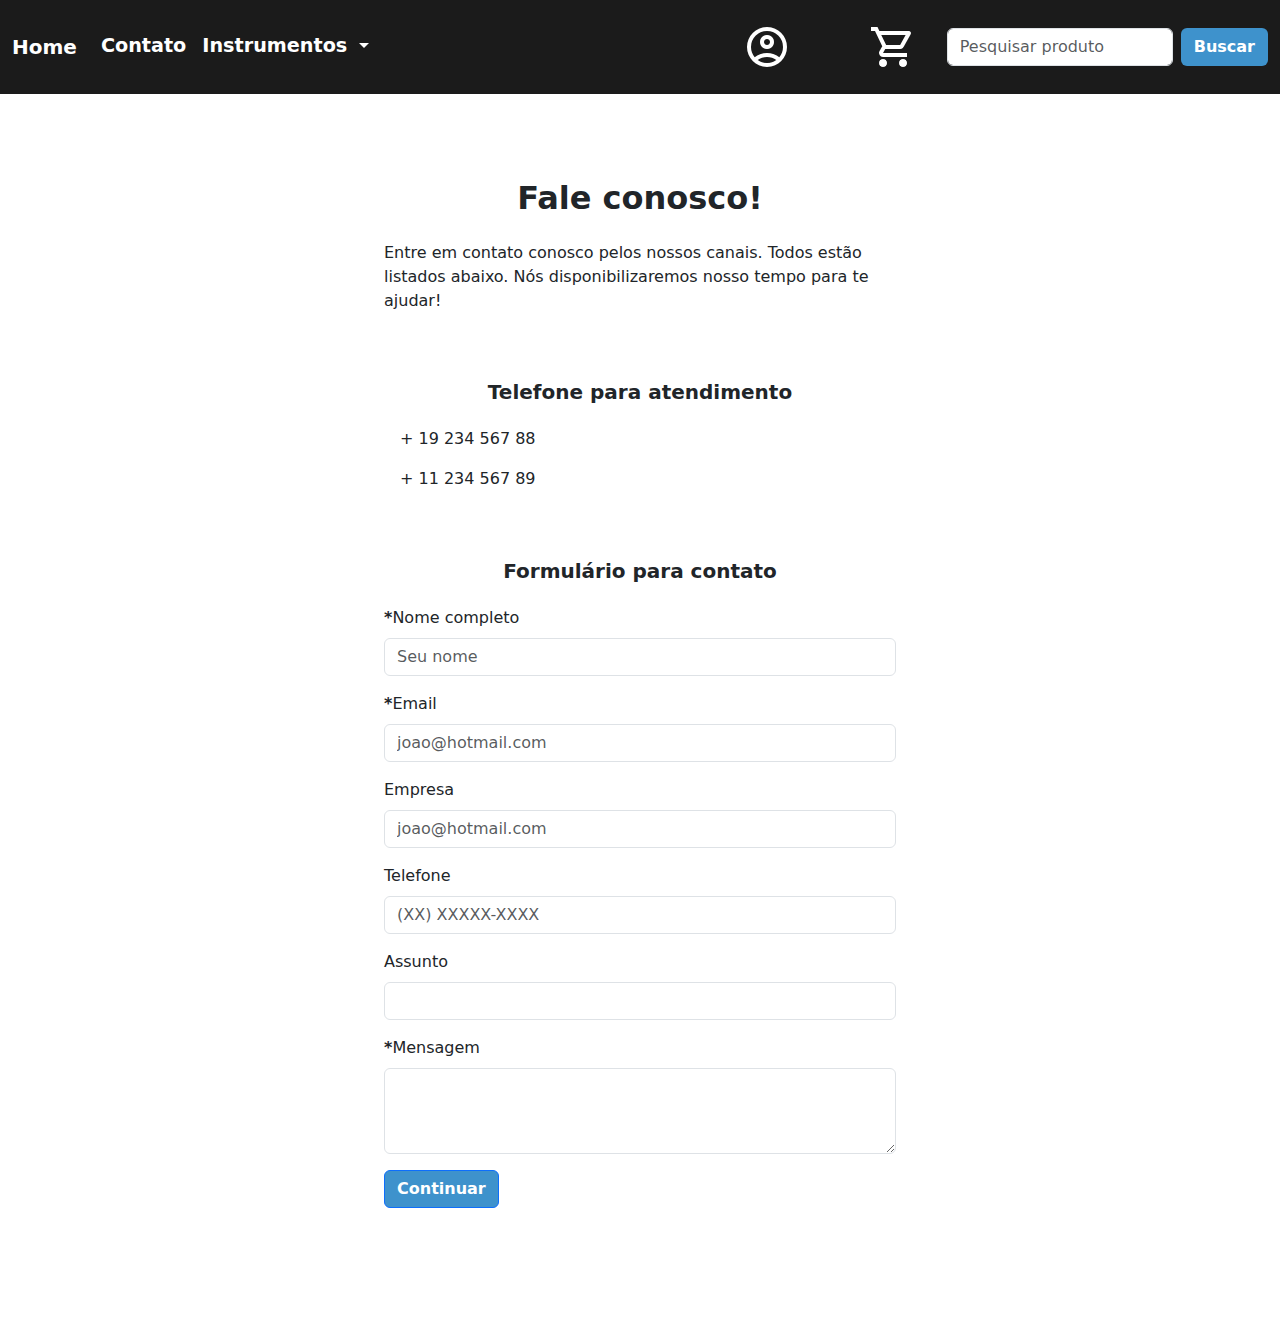
<file: contato.html>
<!DOCTYPE html>
<html lang="pt-BR">
    <head>
        <meta charset="UTF-8">
        <link rel="stylesheet" href="https://fonts.googleapis.com/css2?family=Material+Symbols+Outlined:opsz,wght,FILL,GRAD@20..48,100..700,0..1,-50..200&icon_names=menu" />
    <link href="https://cdn.jsdelivr.net/npm/bootstrap@5.3.3/dist/css/bootstrap.min.css" rel="stylesheet" integrity="sha384-QWTKZyjpPEjISv5WaRU9OFeRpok6YctnYmDr5pNlyT2bRjXh0JMhjY6hW+ALEwIH" crossorigin="anonymous">
    <link rel="stylesheet" href="./style.css">
        <link rel="stylesheet" href="./contato.css">
        <link rel="stylesheet" href="./cards/cards.css">
        <meta name="viewport" content="width=device-width, initial-scale=1.0">
        <title>Contato</title>
    </head>
    <body>
    
                <!--NAVBAR MENU-->
                <nav class="navbar fixed-top navbar-expand-lg ">
                    <div class="container-fluid">
                        <a class="navbar-brand" href="./index.html">Home</a>
                        <button class="navbar-toggler" type="button" data-bs-toggle="collapse" data-bs-target="#navbarScroll" aria-controls="navbarScroll" aria-expanded="false" aria-label="Toggle navigation">
                        <span class="navbar-toggler-icon"></span> 
                    </button>
                    <div class="collapse navbar-collapse" id="navbarScroll">
                        <ul class="navbar-nav me-auto my-2 my-lg-0 navbar-nav-scroll" style="--bs-scroll-height: 100px;">
                           
                            <li class="nav-item">
                                <a class="nav-link right" href="#">Contato</a>
                            </li>
                            <li class="nav-item dropdown">
                                <a class="nav-link dropdown-toggle" href="#" role="button" data-bs-toggle="dropdown" aria-expanded="false">
                                    Instrumentos
                                </a>
                                <ul class="dropdown-menu">
                                    <li><a class="dropdown-item" href="./instrumentos/corda.html">Instrumentos de Corda</a></li>
                                    <li><a class="dropdown-item" href="./instrumentos/sopro.html">Instrumentos de Sopro</a></li>
                                    <li><a class="dropdown-item" href="./instrumentos/tecla.html">Teclas</a></li>
                                    <li><a class="dropdown-item" href="./instrumentos/percussao.html">Percussão</a></li>
                                    <li><hr class="dropdown-divider"></li>
                                    <li><a class="dropdown-item" href="./instrumentos/audio.html">Áudio e acessórios</a></li>
                                </ul>
                            </li>
                        </ul>
                       <div class="icons">
                            <li class=" user dropdown">
                                <a  data-bs-toggle="dropdown" href="#"><img src="./assets/user.png" width="50%"></a>
                                <ul class="dropdown-menu">
                                        <li><a class="dropdown-item" href="./user/cadastro.html">Cadastre-se</a></li>
                                        <li><a class="dropdown-item" href="./user/login.html">Logar</a></li>
            
                                    </ul>
                            </li>
                            <button class="open-btn" onclick="openMenu()"><img src="./assets/cart.png" width="50%" ></button>
                        </div>
                        <!--MENU OFF-CANVAS-->
                        <div class="off-canvas" id="menu">
                            <button class="close-btn btn" onclick="closeMenu()">Fechar</button>
                            <ul>
                            <li><a class="pedidos">Pedidos</a></li>
                            </ul>
                            <div id="cartItems">
        
                            </div>
                       
                        <p id="totalPrice">Total: R$ 0,00</p>
                        <a href="#" class="btn btn-off">Finalizar</a>
                  
                        </div>

                        <form class="d-flex form-width" role="search" id="searchForm">
                            <input class="form-control me-2" type="search" placeholder="Pesquisar produto" aria-label="Search" id="searchQuery">
                            <button class="btn" type="submit">Buscar</button>
                        </form>
                    </div>
                </div>
            </nav>


            <div class="content">

                <h2 class="title-bold">Fale conosco!</h2>
                <p>Entre em contato conosco pelos nossos canais. Todos estão listados abaixo. Nós disponibilizaremos nosso tempo para te ajudar!</p>
                <h5 class="title-bold">Telefone para atendimento</h5>
                <p><i class="fas fa-phone me-3"></i> + 19 234 567 88</p>
                <p><i class="fas fa-print me-3"></i> + 11 234 567 89</p>
                <h5 class="title-bold">Formulário para contato</h5>

                <form id="Formulario">
                <div class="mb-3">
                    <label for="exampleInputEmail1" class="form-label"><strong>*</strong>Nome completo</label>
                    <input type="text" class="form-control" id="name" placeholder="Seu nome"required>
                </div>
                <div class="mb-3">
                    <label for="exampleInputEmail1" class="form-label" required><strong>*</strong>Email</label>
                    <input type="email" class="form-control" id="email" name="email" placeholder="joao@hotmail.com" aria-describedby="emailHelp" required>
                </div>
                <div class="mb-3">
                    <label for="exampleInputEnterprise" class="form-label" >Empresa</label>
                    <input type="text" class="form-control" id="empresa" name="empresa" placeholder="joao@hotmail.com" aria-describedby="emailHelp" >
                </div>
                <div class="mb-3">
                        <label for="telefone" class="form-label">Telefone</label>
                        <input type="tel" class="form-control" id="telefone" placeholder="(XX) XXXXX-XXXX" pattern="\(\d{2}\) \d{5}-\d{4}">
                </div>
                <div class="mb-3">
                    <label for="assunto" class="form-label">Assunto</label>
                    <input type="text" class="form-control" id="assunto" name="assunto">
            </div>

                <div class="mb-3">
                    <label for="exampleFormControlTextarea1" class="form-label" ><strong>*</strong>Mensagem</label>
                    <textarea class="form-control" id="exampleFormControlTextarea1" rows="3"required></textarea>
                </div>
                <button type="submit" class="btn btn-primary">Continuar</button>
            </form>
            
        </div>

        <script>
            const telefoneInput = document.getElementById('telefone');

telefoneInput.addEventListener('input', function (e) {
    let valor = e.target.value.replace(/\D/g, ''); // Remove tudo o que não for número
    if (valor.length <= 2) {
        valor = `(${valor}`;
    } else if (valor.length <= 6) {
        valor = `(${valor.slice(0, 2)}) ${valor.slice(2)}`;
    } else {
        valor = `(${valor.slice(0, 2)}) ${valor.slice(2, 7)}-${valor.slice(7, 11)}`;
    }
    e.target.value = valor; // Atualiza o valor do input
});
            document.getElementById('Formulario').addEventListener('submit', function(event) {
                event.preventDefault(); // Previne o envio padrão do formulário
        
                // Aqui você pode adicionar sua lógica de validação, se necessário
        
                // Redireciona após o envio
                window.alert("Sua mensagem foi enviada, obrigado!")
            });
        </script>

            <script src="./script.js"></script>
        <script src="./search.js"></script>
        <script src="https://cdn.jsdelivr.net/npm/bootstrap@5.3.3/dist/js/bootstrap.bundle.min.js" integrity="sha384-YvpcrYf0tY3lHB60NNkmXc5s9fDVZLESaAA55NDzOxhy9GkcIdslK1eN7N6jIeHz" crossorigin="anonymous"></script>
</body>
</html>
</file>
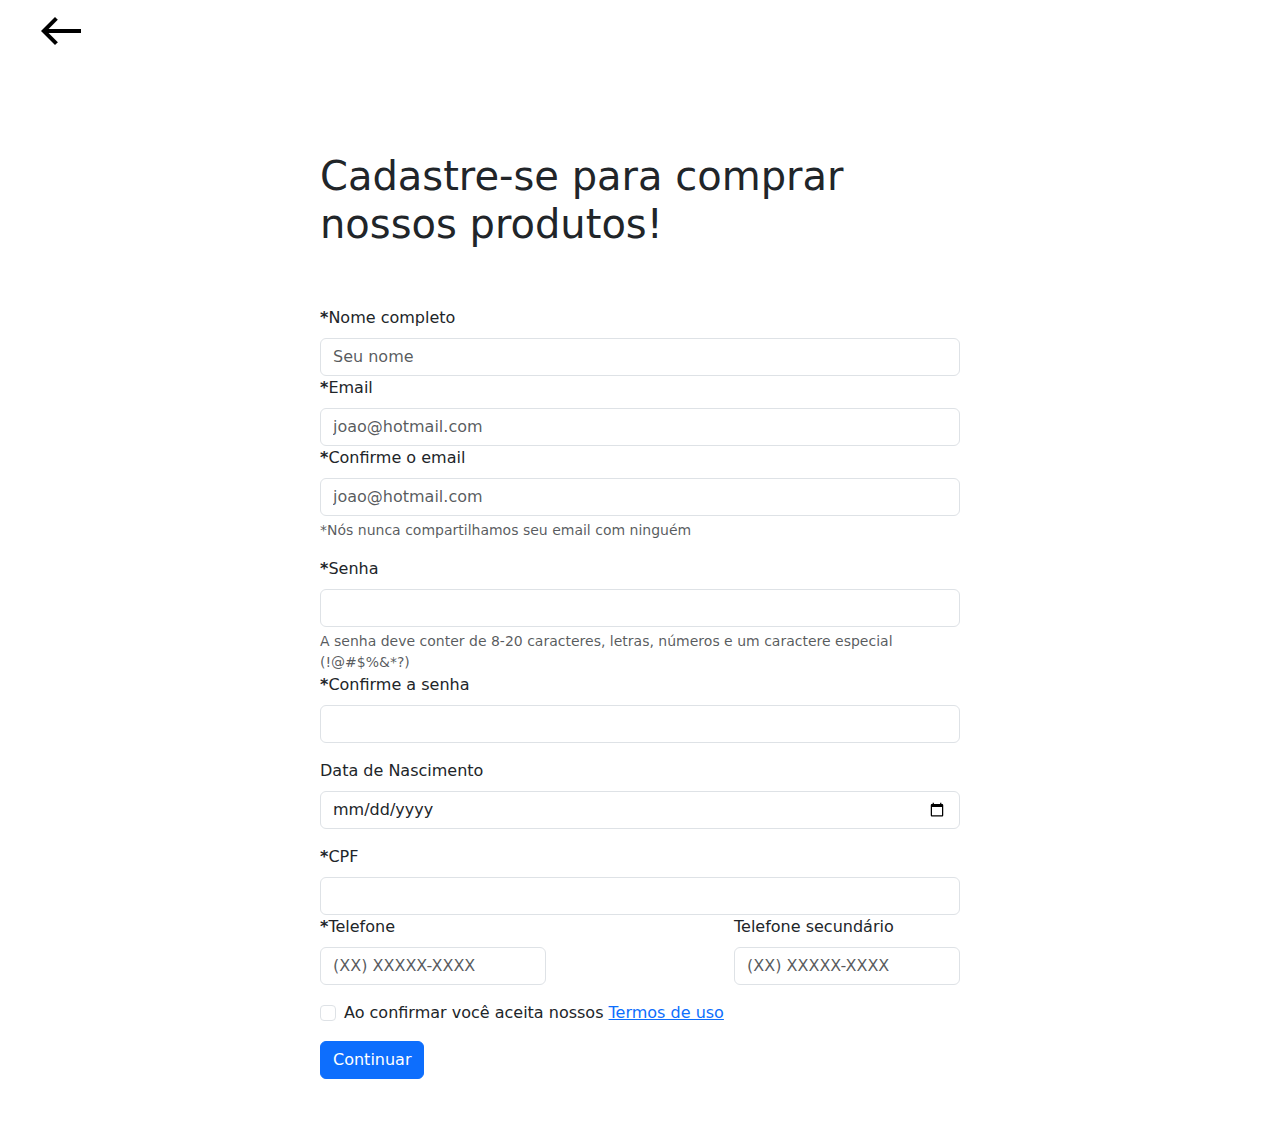
<file: user/cadastro.html>
<!DOCTYPE html>
<html lang="en">
<head>
    <meta charset="UTF-8">
    <link href="https://cdn.jsdelivr.net/npm/bootstrap@5.3.3/dist/css/bootstrap.min.css" rel="stylesheet" integrity="sha384-QWTKZyjpPEjISv5WaRU9OFeRpok6YctnYmDr5pNlyT2bRjXh0JMhjY6hW+ALEwIH" crossorigin="anonymous">
    <link href="./cadastro.css" rel="stylesheet">
    <meta name="viewport" content="width=device-width, initial-scale=1.0">
    <title>Cadastro</title>
</head>


<body>

    <a href="../index.html" class="btn"><img src="../assets/arrow-back.png" width="50%" class="arrow-back"></a>

    <form onsubmit="return validarEmails(), validarSenhas()">
        <div class="mb-3">
            <h1 class="title-form">Cadastre-se para comprar nossos produtos!</h1>
          <label for="exampleInputEmail1" class="form-label"><strong>*</strong>Nome completo</label>
          <input type="text" class="form-control" id="name" placeholder="Seu nome"required>

          <label for="exampleInputEmail1" class="form-label" required><strong>*</strong>Email</label>
          <input type="email" class="form-control" id="email" name="email" placeholder="joao@hotmail.com" aria-describedby="emailHelp" required>

          <label for="exampleInputEmail1" class="form-label"><strong>*</strong>Confirme o email</label>
          <input type="email" class="form-control" id="email-confirm" name="email-confirm" placeholder="joao@hotmail.com" aria-describedby="emailHelp" required>
          <div id="emailHelp" class="form-text">*Nós nunca compartilhamos seu email com ninguém</div>
        </div>
        <div class="mb-3">
          <label for="exampleInputPassword1" class="form-label"><strong>*</strong>Senha</label>
          <input type="password" class="form-control" id="senha" required>
          <div id="passwordlHelp" class="form-text">A senha deve conter de 8-20 caracteres, letras, números e um caractere especial (!@#$%&*?)</div>
        

          <label for="exampleInputPassword1" class="form-label"><strong>*</strong>Confirme a senha</label>
          <input type="password" class="form-control" id="senha-confirm" required>
        </div>

        <div class="mb-3">
            <label for="birthdate" class="form-label">Data de Nascimento</label>
            <input type="date" class="form-control" id="birthdate">
        </div>
          
          <label for="cpf" class="form-label"><strong>*</strong>CPF</label>
          <input type="text" class="form-control" id="cpf" required>
          
          <div class="mb-3 display-flex telefones">
            <div class="display-grid">
                <label for="telefone" class="form-label"><strong>*</strong>Telefone</label>
                <input type="tel" class="form-control" id="telefone" placeholder="(XX) XXXXX-XXXX" pattern="\(\d{2}\) \d{5}-\d{4}" required>
            </div>
            <div class="display-grid">
              <label for="telefone" class="form-label">Telefone secundário</label><br>
              <input type="tel" class="form-control" id="telefone" placeholder="(XX) XXXXX-XXXX" pattern="\(\d{2}\) \d{5}-\d{4}">
                </div>
            </div>
          <div class="mb-3 form-check">
          <input type="checkbox" class="form-check-input" id="eCheck1"required>
          <label class="form-check-label" for="exampleCheck1" >Ao confirmar você aceita nossos <a href="#">Termos de uso</a></label>
        </div>
        <button type="submit" class="btn btn-primary" formaction="../index.html" >Continuar</a></button>
      </form>

      <footer>

      </footer>

      <script src="./cadastro.js"></script>
      <script src="https://cdn.jsdelivr.net/npm/bootstrap@5.3.3/dist/js/bootstrap.bundle.min.js" integrity="sha384-YvpcrYf0tY3lHB60NNkmXc5s9fDVZLESaAA55NDzOxhy9GkcIdslK1eN7N6jIeHz" crossorigin="anonymous"></script>

    
</body>
</file>
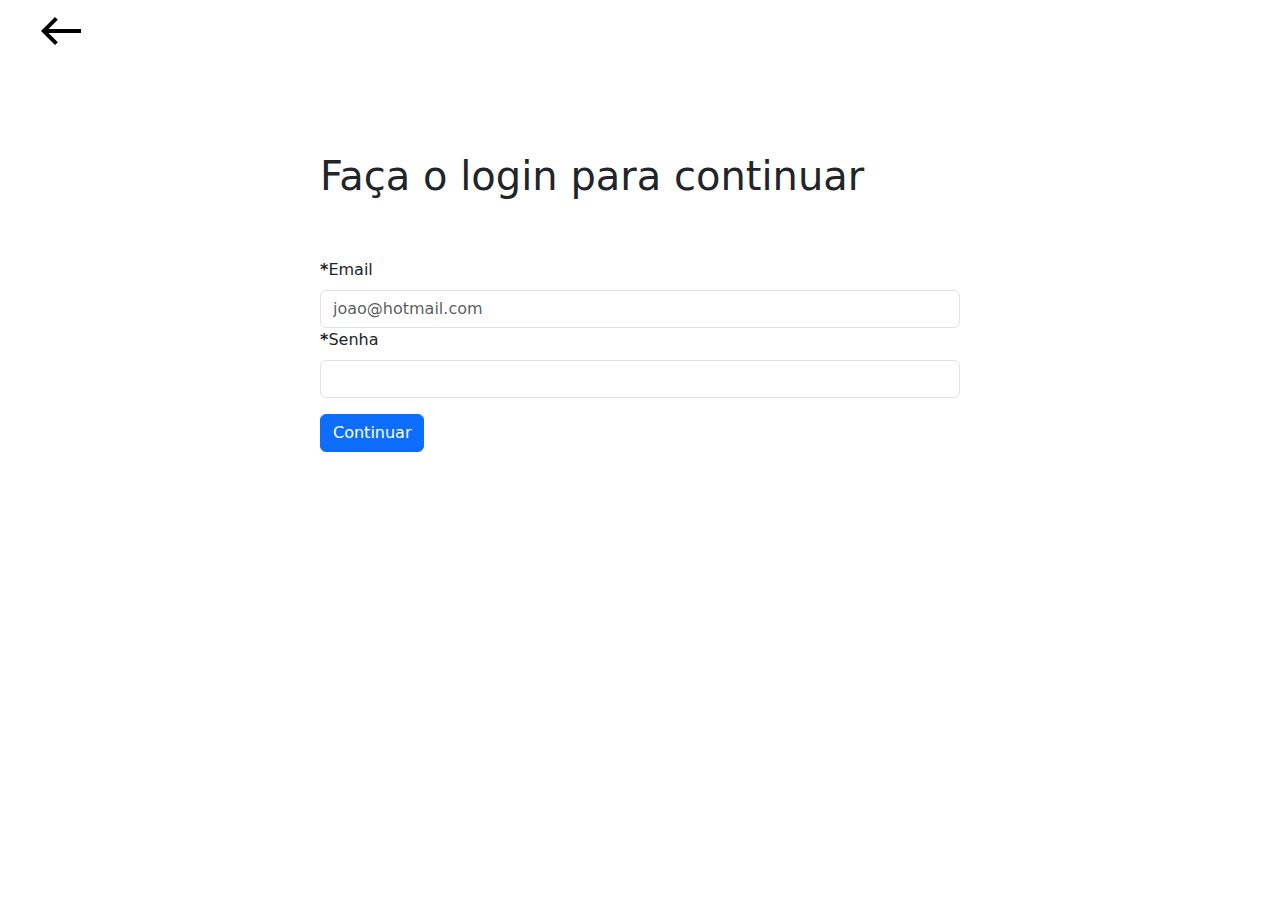
<file: user/login.html>
<!DOCTYPE html>
<html lang="en">
<head>
    <meta charset="UTF-8">
    <link href="https://cdn.jsdelivr.net/npm/bootstrap@5.3.3/dist/css/bootstrap.min.css" rel="stylesheet" integrity="sha384-QWTKZyjpPEjISv5WaRU9OFeRpok6YctnYmDr5pNlyT2bRjXh0JMhjY6hW+ALEwIH" crossorigin="anonymous">
    <meta name="viewport" content="width=device-width, initial-scale=1.0">
    <link rel="stylesheet" href="./login.css">
    <title>Login</title>
</head>
<body>
    <a href="../index.html" class="btn"><img src="../assets/arrow-back.png" width="50%" class="arrow-back"></a>


    <form>
        <h1 class="title-form">Faça o login para continuar</h1>
        <div class="mb-3">
           
          <label for="exampleInputEmail1" class="form-label" required><strong>*</strong>Email</label>
          <input type="email" class="form-control" id="email" name="email" placeholder="joao@hotmail.com" aria-describedby="emailHelp" required>


        <div class="mb-3">
           <label for="exampleInputPassword1" class="form-label"><strong>*</strong>Senha</label>
          <input type="password" class="form-control" id="senha" required>
        
        </div>
        
            <button type="submit" class="btn btn-primary" formaction="../index.html">Continuar</a></button>
    
      </form>
    
</body>
</html>
</file>
<file: style.css>
.img-fluid{
    height: 680px;
}
.navbar{
    margin-bottom: 1%;
    padding-top: 1%;
    padding-bottom: 1%;
    font-size: 1.2rem;
    font-weight: 600;
    transition: background-color 0.3s ease;

}

.navbar.scrolled {
  background-color: #1b1b1b;  
}
.nav-item, .nav-link{

    color: #ffff;
}
.nav-item:hover, .active{
    background-color: #45b2ff;
    border-radius: 8px;
}

.dropdown-item:active{
    background-color:#3E92CC;
}

.btn{
    font-weight: 600;
    color: #fff;
    background-color: #3E92CC;

}
.btn:hover{
    background-color: #45b2ff;
    color: #000;
}
.user{
    padding-top: 10px;
    padding-bottom: 10px;
    text-decoration: none;
    list-style-type: none;
}
.user:hover{
    background-color: none;
}



.logos{
    overflow: hidden;
    padding: 60px 0;
    background-color: #fff;
    white-space: nowrap;
    position: relative;
  }
  
  .logos:hover .logos-slide{
    animation-play-state: paused;
  }
  
  .logos-slide{
    display: inline-block;
    animation:30s slide infinite linear;
   }
  .img-white{
    border-radius: 10%;
  }
   .logos:before, .logos:after {
    position: absolute;
    top: 0;
    width: 250px;
    height: 100%;
    content: "";
    z-index: 2;
  }
  .logos:before{
    left: 0;
    background: linear-gradient(to left, rgba(255,255,255,0), rgba(255, 255, 255, 0.9));
  }
  .logos:after{
    right: 0;
    background: linear-gradient(to right, rgba(255,255,255,0), rgba(255, 255, 255, 0.9));
  }
  
  .logos-slide img{
    height: 50px;
    margin: 0 40px;
  }
  
  @keyframes slide{
    from{
      transform: translateX(0);
    }
    to{
      transform: translateX(-50%);
    }
  }
  .title-bold{
    padding-top: 10%;
    text-align: center;
    font-weight: 600;
    padding-bottom: 3%;
  }
  

    .intro {
            position: relative;
        }

     
        .texto-1, .texto-2, .texto-3 {
            position: absolute;
            top: 50%;
            left: 50%;
            transform: translate(-50%, -50%);
            color: white;
            font-size: 1.7rem;
            font-weight: bolder;
            text-align: center;
            padding: 10px 20px;
            border-radius: 8px;
            width: 70%;
        }
.texto-1{
    top: 34%;
    width: 100%;
    font-size: 2rem;
}
.texto-2{
    top: 70%;
    width: 25%;
}
.texto-3{
  top: 50%;
  width: 40%;
}

.intro-grid{
  display: grid;
}

.btn-card{
  display: flex;
}
.card-title{
  text-transform: uppercase;
}
.card{
  transition: transform 0.3s ease-in-out; /* Transição suave de 0.3 segundos */
  box-shadow: 0 4px 8px rgba(0, 0, 0, 0.1); /* Sombra para dar destaque */
  margin-top: 5%;
  margin-right: 20px;
  margin-left: 20px;
  width: 18rem;


}
.card-body {
  display: flex;
  flex-direction: column;
  justify-content: space-between; /* Coloca o conteúdo no topo e o botão na parte inferior */
}

.btn-comprar {
  margin-top: auto; /* Empurra o botão para a parte inferior */
}

.card:hover{
    transform: scale(1.05); /* Aumenta o tamanho em 5% ao passar o mouse */
 
}

.card-clickable{
  text-decoration: none;
  color: #000;

}

/*botao offcanvas*/

.open-btn {
  background-color: transparent;
  border: none;
  font-size: 16px;
  cursor: pointer;
}

/*menu off-canvas */
.off-canvas {
  position: fixed;
  top: 0;
  right: -100%;
  width: 400px;
  height: 100%;
  background-color: #333;
  color: white;
  transition: right 0.3s ease-in-out;
  padding-top: 60px;
  overflow-y: auto;
  display: none; /* Mantém oculto até ser chamado */
}

.off-canvas ul {
  list-style-type: none;
  padding: 0;
}

.off-canvas li {
  padding: 8px 16px;
  text-align: left;
}

.off-canvas a {
  color: white;
  text-decoration: none;
}

.off-canvas a:hover {
  background-color: #575757;
}
.btn-off{
  display: block;       /* Faz o botão ocupar toda a largura disponível */
  margin: 10px auto; 
}

/*botão de fechar */
.close-btn {
  font-size: 30px;
  color: white;
  background-color: transparent;
  border: none;
  cursor: pointer;
  position: absolute;
  top: 20px;
  right: 20px;
}

.categorias .card{
  width: 16rem;
}

#totalPrice{
  position: relative;
  text-align: center;
}

.produtos{
  display: flex;
  justify-content: space-around;
  
}

footer{
  padding-top: 10%;
  background-color: #1b1b1b;
}
.categorias{
  display: flex;
  flex-wrap: wrap;
  justify-content: center;
}
.pedidos:hover{
  background-color: none;
}

.navbar-brand{
  color: #fff;
}

.img-user{
  width: 50%;
}
.navbar-toggler{
  padding: 0;
  
}
.navbar-toggler{
  background-color:#45b2ff;
  border: none;
  box-shadow: none;
  width: 5rem;
}
.display-flex{
  display: flex;
  justify-content: center;
}

.icons{
  display: flex;
}

.btn-instr{
  margin-bottom: 100%;
}

.form-check-label{
  color: #fff;
}
.form-check{
margin-left: 8%;
margin-bottom: 3%;
}

.menu-title{
  color: #fff;
  text-decoration: none;
  font-size: 1.5rem;
  padding-left: 0;
  padding-bottom: 8%;
  text-align: center;
  margin-top: 10%;
}
.menu-title:hover{
  color: #fff;
}
.img-close{
  width: 50%;
}


@media(max-width: 1200px){
  .card{
    width: 20%;
  }
  .produtos{
    flex-wrap: wrap;
    justify-content: flex-start;
  }
  .title-bold{
    font-size: 2rem;
  }

}
@media (max-width: 1080px) {
  .texto-3{
    font-size: 1.3rem;
    width: 100%;
  }
  #btn-header{
    font-size: 1.3rem;
    padding: 1%;
  }
  .card-title{
    font-size: 01rem;
  }
  .title-bold{
    font-size: 1.8rem
  }
  .produtos{
    flex-wrap: wrap;
    justify-content: center;
  }
  .card{
    margin-top: 4%;
  }
  
}

@media (max-width: 768px){
  .texto-1{
    font-size: 1.7rem;
  }
  .texto-3{
    font-size: 1.4rem;
  }
  .navbar{
    background-color: #1b1b1b;
  }
  #btn-header{
    font-size: 1rem;
  }
  .img-user{
    margin-left: 1%;
  }
  .img-cart{
    margin-left: -3%;
  }
  .categorias .card, .card{
    width: 10rem;
  }

  .categorias .card-img-top{
    height: 10rem;
  }
  .produtos .card-title{
    font-size: 0.9rem;
  }
  .produtos .card-text{
    font-size: 0.7rem;
  }
  .title-bold{
    font-size: 1.5rem;
  }
  .off-canvas{
    width:100%;
  }


}
@media(max-width: 660px){
  .texto-1{
    font-size: 1.5rem;
  }
  .texto-3{
    font-size: 1.2rem;
  }
}
@media(max-width: 570px){
  .texto-1{
    font-size: 1.3rem;
  }
  #btn-header{
    font-size: 0.8rem;
  }
  .texto-3{
    font-size: 1.0rem;
  }
}
@media(max-width: 500px){
  .texto-1{
    font-size: 1rem;
  }
  #btn-header{
    font-size: 0.6rem;
  }
  .texto-3{
    font-size: 0.7rem;
  }
  .title-bold{
    margin: 5px 10px;
    font-size:1rem;
  }
  .categorias .card{
    font-size: 0.8rem;
    width:6rem;
  }
  .produtos .card-img-top{
    width:6rem;
    margin-left: 20px;

  }
  .card{
    width: 9rem;
  }
  
  .categorias .card-img-top,.card-img-top{
    height: 6rem;
  }
  .card .card-title{
    font-size:0.8rem
  }
  .btn-comprar{
    font-size:0.7rem
  }
  .text-uppercase{
    font-size: 0.8rem;
  }
  footer p{
    font-size: 0.7rem;
  }
}
@media(max-width:392px){
  .texto-1{
    font-size: 0.9rem;
  }
  .navbar-toggler{
    width:4rem;
  }
  .texto-2{
    margin-top:10px;
    width:40%
  }
  .card{
    margin-right:5px;
  }
}
@media(max-width:359px){
  .texto-1{
    font-size:0.8rem;
  }
  .texto-2{
    margin-top:10px;
    width:40%
  }
}
</file>
<file: contato.css>
.content{
    margin: 10% 30%;
}
.btn-continuar{
    color: #fff;
    text-decoration: none;
}
@media(max-width: 692px){
    .title-bold{
        font-size:1.4rem;
    }
    .content{
        margin:10% 20%;
    }
    p{
        width: 100%;
        font-size: 1rem;
    }
}

@media(max-width: 547px){
    .title-bold{
        font-size:1.4rem;
    }
    .content{
        margin:10% 10%;
    }
    p{
        width: 100%;
        font-size: 1rem;
    }
}
@media(max-width:490px){
    .title-bold{
        font-size: 1.2rem;
    }
    p,label,.form-control{
        font-size:0.8rem;
    }
}
</file>
<file: cards/cards.css>
.navbar{
    background-color: #1b1b1b; 
    color: #fff;
}

.nav-link{
    color:#fff
}



.card{
    width: 15rem;
    height: 30rem;
    display: flex;
    justify-content: space-between;
}
.menu-left{
    background-color: #333333;
    padding-top: 8%;
    width: 18%;
}

.page-content{
    display: flex;
}
.nav-menu{
    color: #fff;
    text-decoration: none;
    font-weight: 500;
    padding-left: 6% ;
    
}

.nav-menu:hover{
    color: #979797;
}

.menu-item{
    padding-bottom: 4%;
    width: 100%;
}
.menu-item:hover{
    background-color: transparent;
}
.icons{
    display: flex;
}



.cards-products{
    width: 90%;
    margin-top: 8%;
    display: flex;
    justify-content:flex-start; /* Alinha horizontalmente */
    flex-wrap: wrap; /* Para permitir que os cards quebrem para uma nova linha, se necessário */
}
.card-title{
    font-size: 1.2rem;
}
.offcanvas-body,.offcanvas-header{
    background-color: #1b1b1b;
}
.side-menu{
    background-color: #333333;
    border:none;

}
.offcanvas-header{
    display:flex;
    justify-content: flex-end;
}
.img-close{
    width: 50px;

}
.card-text{
    font-size: 1.5rem;
    font-weight: bold;
}
@media (max-width:2040px){
    .side-menu{
        display: none;
    }
}
@media(max-width:1170px){
    .menu-title{
        font-size: 1.1rem;
    }
    .form-check-label{
        font-size:0.8rem;
    }
    .card{
        width: 14rem;
        height:26rem;
    }
    .card-title{
        font-size: 1rem;
    }

    .card-img-top{
        margin-left: 18px;
        width:180px
    }
}
@media(max-width:900px){
    .clean-filter{
        font-weight: bold;
        margin-top:20px
    }
    .menu-title{
        font-size: 1rem;
    }
    .form-check-label,.nav-menu{
        font-size:0.8rem;
    }
    .card{
        font-size: 0.8rem;
        width: 12rem;
        height:24rem;
    }
    .card-title{
        font-size: 0.9rem;
    }
    .card-img-top{
        margin-left: 10px;
        width:170px;
    }
    .card-text{
        font-size: 1.3rem;
    }
}
@media(max-width:800px){
    .menu-title{
        font-size: 0.9rem;
    }
    .form-check-label,.nav-menu,.clean-filter{
        font-size:0.8rem;
    }
    .clean-filter{
        font-weight: bold;
        margin-top:20px
    }
    .img-user{
        margin-left: 1%;
      }
      .img-cart{
        margin-left: -3%;
      }


}
@media(max-width:768px){
    .clean-filter{
        width:99%
    }
    .menu-title{
        align-items: center;
        margin-right: 8px;
    }
    .card-title{
        font-size: 0.8rem;
    }
    .card{
        height: 20rem;
    }
    .card-img-top{
        margin-left: 25px;
        width: 140px;
    }
    .side-menu{
        display:flex;
    }
    .menu-left{
        display:none;
    }
    .cards-products{
        width: 100%;
    }
    .card-text{
        font-size: 1.1rem;
    }
}
@media(max-width:500px){
    .card-img-top{
        margin-left: 35px;
        width: 120px;
    }
    .card{
        height:18rem;
    }
    .card-text{
        font-size:1.1rem;
    }
   
}
@media(max-width: 481px){
    .card-img-top{
        margin-left: 43px;
        width: 100px;
    }
    .card{
        margin-right:10px;
        
    }
}
@media(max-width:461px){
    .card{
        width: 11rem;
        justify-content: center;
    }
    
}
@media(max-width:430px){
    .card-img-top{
        margin-left: 23px;
    }
    .card .card-title{
        font-size: 0.74rem;
    }
    .card-text{
        font-size:0.9rem;
    }
    .card{
       width: 9rem;
    
    }
    .cards-products{
        justify-content: center;
    }

}
@media(max-width:366px){
    .card{
        margin-top:20px;
        margin-right:0
    }
}
@media(max-width:344px){
    .card{
       width:8rem;
    }

}
</file>
<file: user/cadastro.css>
form{
    width: 40%;
    margin: auto;
    margin-top:7% ;
}

.title-form{
    padding-bottom: 50px;
}




footer{
    height: 50px;
}

.display-flex{
    display:flex    ;
    justify-content: space-between;
}

.btn-continuar{
    color: #fff;
    text-decoration: none;
}
@media(max-width:1400px){
    
    form{
        width: 50%;
    }
}
@media(max-width:1000px){
    form{
        width: 55%;
    }

}
@media(max-width:800px){
    form{
        width: 60%;
    }

}
@media(max-width:500px){
    form{
        width: 70%;
    }

}
@media(max-width:450px){
  .telefones{
    display: flex;
    flex-wrap: wrap;
  }

}
</file>
<file: user/login.css>
form{
    width: 40%;
    margin: auto;
    margin-top:7% ;
}

.btn-continuar{
    color: #fff;
    text-decoration: none;
}

.title-form{
    padding-bottom: 50px;
}



footer{
    height: 50px;
}

.display-flex{
    display:flex    ;
    justify-content: space-between;
}
@media(max-width:1400px){
    
    form{
        width: 50%;
    }
}
@media(max-width:1000px){
    form{
        width: 55%;
    }

}
@media(max-width:800px){
    form{
        width: 60%;
    }

}
@media(max-width:500px){
    form{
        width: 70%;
    }

}
</file>
